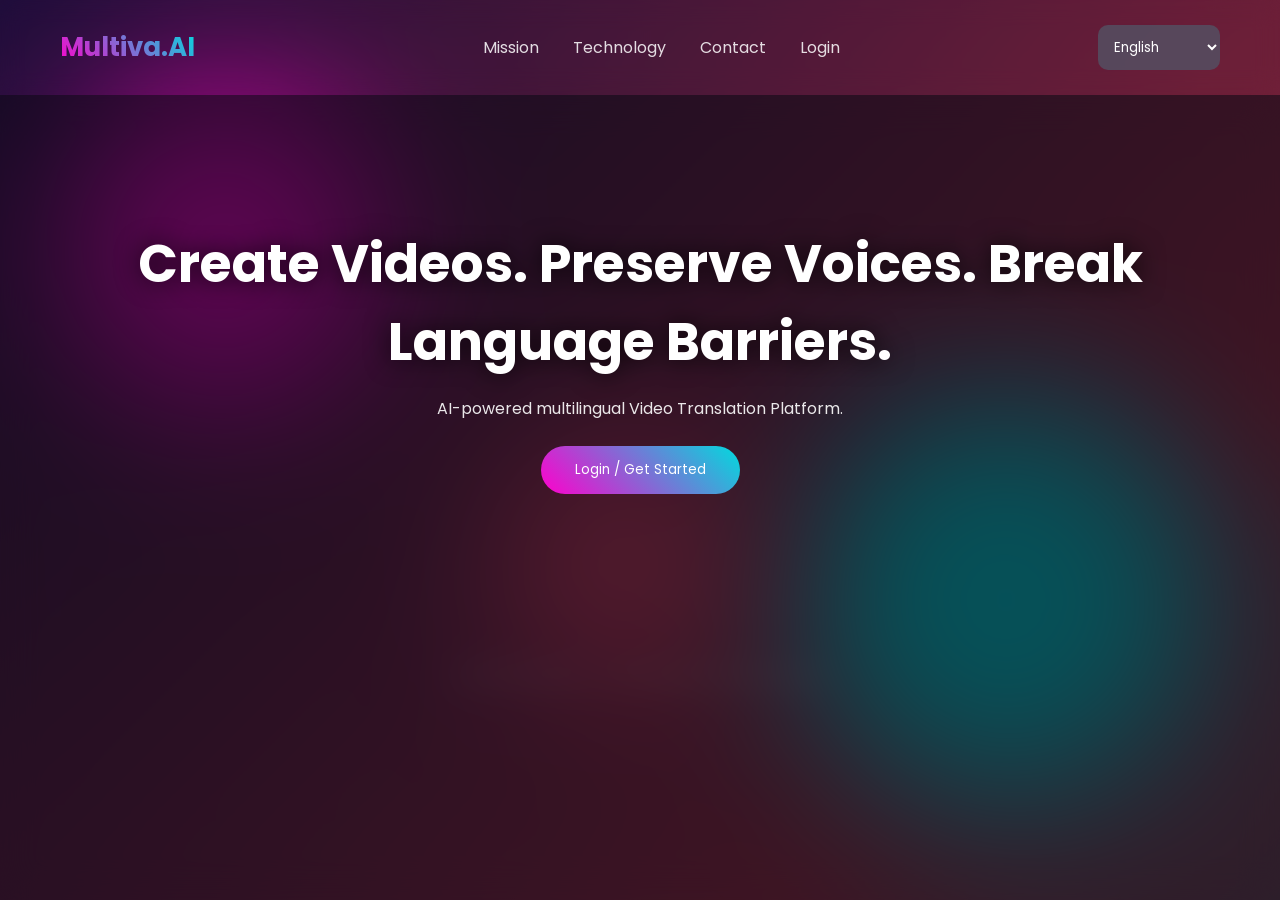
<file: Frontend/index.html>
<!DOCTYPE html>
<html lang="en">
<head>
<meta charset="UTF-8">
<title>Multiva.AI</title>

<link rel="stylesheet" href="style.css">
<link href="https://fonts.googleapis.com/css2?family=Poppins:wght@300;400;600;700&display=swap" rel="stylesheet">
</head>

<body>

<div class="shape shape1"></div>
<div class="shape shape2"></div>
<div class="shape shape3"></div>

<header>
    <div class="logo">Multiva.AI</div>

    <nav>
        <!--  FIXED (removed span) -->
        <a href="#" id="navMission">Mission</a>
        <a href="#" id="navTech">Technology</a>
        <a href="#" id="navContact">Contact</a>
        <a href="Login.html" id="navLogin">Login</a>
    </nav>

    <!--  Language Dropdown -->
    <select id="languageSwitcher">
        <option value="en">English</option>
        <option value="hi">Hindi</option>
        <option value="ar">Arabic</option>
        <option value="es">Spanish</option>
        <option value="fr">French</option>
        <option value="zh">Chinese</option>
        <option value="tr">Turkish</option>
        <option value="ru">Russian</option>
        <option value="pt">Portuguese</option>
        <option value="it">Italian</option>
        <option value="ko">Korean</option>
        <option value="de">German</option>
        <option value="nl">Dutch</option>
        <option value="cs">Czech</option>
    </select>
</header>

<div class="matte"></div>

<section class="hero">

    <h1 id="heroTitle">
        Create Videos. Preserve Voices. Break Language Barriers.
    </h1>

    <p id="heroSubtitle">
        AI-powered multilingual Video Translation Platform.
    </p>

    <!--  FIXED BUTTON (no nested <a>) -->
    <a href="Login.html" style="text-decoration:none;">
        <button id="loginBtnText">Login / Get Started</button>
    </a>

</section>

<footer id="footerText">
    © 2026 Multiva.AI — AI Powered Communication
</footer>

<script src="script.js"></script>
</body>
</html>
</file>
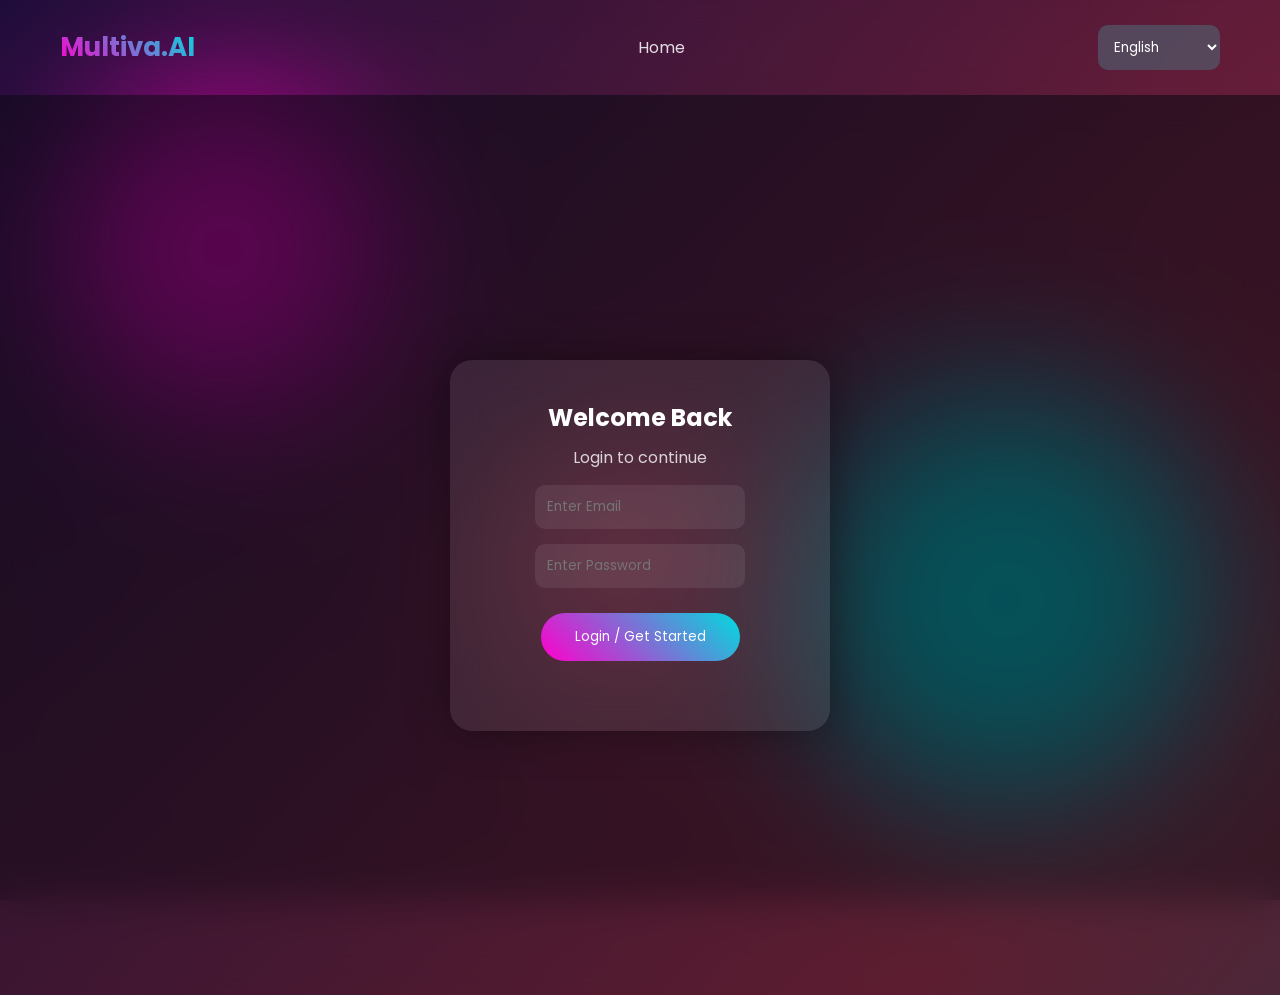
<file: Frontend/login.html>
<!DOCTYPE html>
<html lang="en">
<head>
<meta charset="UTF-8">
<title>Login • Multiva.AI</title>

<link rel="stylesheet" href="style.css">
<link href="https://fonts.googleapis.com/css2?family=Poppins:wght@300;400;600;700&display=swap" rel="stylesheet">
</head>

<body>

<header>
    <div class="logo">Multiva.AI</div>

    <nav>
        <a href="index.html"><span id="navHome">Home</span></a>
    </nav>

    <!--  Language Dropdown -->
    <select id="languageSwitcher">
        <option value="en">English</option>
        <option value="hi">Hindi</option>
        <option value="ar">Arabic</option>
        <option value="es">Spanish</option>
        <option value="fr">French</option>
        <option value="zh">Chinese</option>
        <option value="tr">Turkish</option>
        <option value="ru">Russian</option>
        <option value="pt">Portuguese</option>
        <option value="it">Italian</option>
        <option value="ko">Korean</option>
        <option value="de">German</option>
        <option value="nl">Dutch</option>
        <option value="cs">Czech</option>
    </select>
</header>

<div class="matte"></div>

<div class="shape shape1"></div>
<div class="shape shape2"></div>
<div class="shape shape3"></div>

<div class="center-container">

    <div class="glass login-box">

        <h2 id="loginTitle">Welcome Back</h2>

        <p id="loginSubtitle" style="margin-top:10px; opacity:0.8;">
            Login to continue
        </p>

        <input type="text" placeholder="Email">
        <input type="password" placeholder="Password">

        <button id="loginAction">
            <span id="loginBtnText">Login</span>
        </button>

    </div>

</div>

<script src="script.js"></script>
</body>
</html>
</file>
<file: Frontend/style.css>
* {
    margin: 0;
    padding: 0;
    box-sizing: border-box;
    font-family: 'Poppins', sans-serif;
}

body {
    background: linear-gradient(-45deg, 
        #0f0c29, 
        #302b63, 
        #24243e, 
        #ff00cc, 
        #00dbde,
        #fc466b,
        #3a1c71
    );
    background-size: 500% 500%;
    animation: gradientFlow 14s ease infinite;
    color: white;
    overflow-x: hidden;
}

/* Matte Overlay */

body::before {
    content: "";
    position: fixed;
    inset: 0;
    background: rgba(0, 0, 0, 0.35);
    backdrop-filter: blur(40px);
    z-index: -1;
}

/* Gradient Animation */

@keyframes gradientFlow {
    0% { background-position: 0% 50%; }
    50% { background-position: 100% 50%; }
    100% { background-position: 0% 50%; }
}

/* Floating Shapes */

.error-text {
    margin-top: 12px;
    color: #ff4d6d;
    font-size: 14px;
    min-height: 18px;
}

.video-preview {
    margin-top: 25px;
    padding: 20px;
    border-radius: 18px;

    background: rgba(255,255,255,0.06);
    backdrop-filter: blur(12px);

    width: 70%;
    margin-left: auto;
    margin-right: auto;
}

.video-preview video {
    width: 100%;
    border-radius: 12px;
    display: none;   /* Hidden until upload */
}

.matte {
    position: fixed;
    width: 100%;
    height: 100%;

    background: rgba(8, 8, 18, 0.65);  /*  Matte diffusion */
    
    backdrop-filter: blur(18px);        /*  Glass blur */
    -webkit-backdrop-filter: blur(18px);

    z-index: 1;
}

.shape {
    z-index: 0;
    pointer-events: none;
}

header, .hero, .login-box, .workspace {
    position: relative;
    z-index: 2;
}

.shape {
    position: absolute;
    border-radius: 50%;
    filter: blur(80px);
    pointer-events: none;   /*  THIS FIXES CLICK ISSUE */
}

.shape1 { width: 320px; height: 320px; background: #ff00cc; top: 10%; left: 5%; }
.shape2 { width: 420px; height: 420px; background: #00dbde; bottom: 10%; right: 5%; }
.shape3 { width: 220px; height: 220px; background: #fc466b; top: 50%; left: 40%; }

@keyframes float {
    0% { transform: translateY(0px); }
    50% { transform: translateY(-50px); }
    100% { transform: translateY(0px); }
}

/* Header */

header {
    display: flex;
    justify-content: space-between;
    align-items: center;
    padding: 25px 60px;
    backdrop-filter: blur(12px);
    background: rgba(0,0,0,0.2);
}

.logo {
    font-size: 26px;
    font-weight: 700;
    background: linear-gradient(45deg, #ff00cc, #00dbde);
    -webkit-background-clip: text;
    -webkit-text-fill-color: transparent;
}

nav a {
    margin-left: 30px;
    text-decoration: none;
    color: rgba(255,255,255,0.85);
}

/* Hero */

.hero {
    text-align: center;
    padding: 130px 20px;
}

.hero h1 {
    font-size: 52px;
    text-shadow: 0 0 25px rgba(0,0,0,0.8);
}

.hero p {
    margin-top: 15px;
    opacity: 0.9;
}

button {
    a{
        text-decoration: none;
        color: white;
    }
    margin-top: 25px;
    padding: 14px 34px;
    border: none;
    border-radius: 30px;
    background: linear-gradient(45deg, #ff00cc, #00dbde);
    color: white;
    cursor: pointer;
}

/* Glass */

.glass {
    background: rgba(255,255,255,0.09);
    border-radius: 22px;
    padding: 40px;
    backdrop-filter: blur(18px);
    box-shadow: 0 0 45px rgba(0,0,0,0.4);
}

/* Login */

.center-container {
    display: flex;
    justify-content: center;
    align-items: center;
    height: 100vh;
}

.login-box {
    width: 380px;
    text-align: center;
}

input {
    width: 70%;
    padding: 12px;
    margin-top: 15px;
    border-radius: 10px;
    border: none;
    background: rgba(255,255,255,0.08);
    color: white;
}

/* Workspace */

.section {
    padding: 80px 10%;
}

.workspace {
    text-align: center;
}

.upload-area input { display: none; }

.upload-area label {
    display: inline-block;
    padding: 14px 28px;
    border-radius: 30px;
    background: linear-gradient(45deg, #ff00cc, #00dbde);
    cursor: pointer;
}

.controls {
    margin-top: 25px;
}

select {
    padding: 12px;
    border-radius: 10px;
    border: none;
    background: rgba(84,78,97,86%);
    color: white;
}

.video-placeholder {
    margin-top: 25px;
    padding: 35px;
    border-radius: 15px;
    background: rgba(255,255,255,0.06);
    opacity: 0.7;
}

/* Footer */

footer {
    text-align: center;
    padding: 40px;
    opacity: 0.6;
}

.upload-icon {
    cursor: pointer;
    display: inline-block;
}

.upload-icon img {
    vertical-align: middle;
}

.output-box {
    margin-top: 25px;
    padding: 20px;
    border-radius: 15px;
    background: rgba(255,255,255,0.08);
    backdrop-filter: blur(12px);
    min-height: 80px;
    text-align: center;
}

.output-box h3 {
    margin-bottom: 10px;
    font-weight: 600;
}

.output-box .output-content p {
    color: #fff;
    font-size: 16px;
    word-wrap: break-word;
}
</file>
